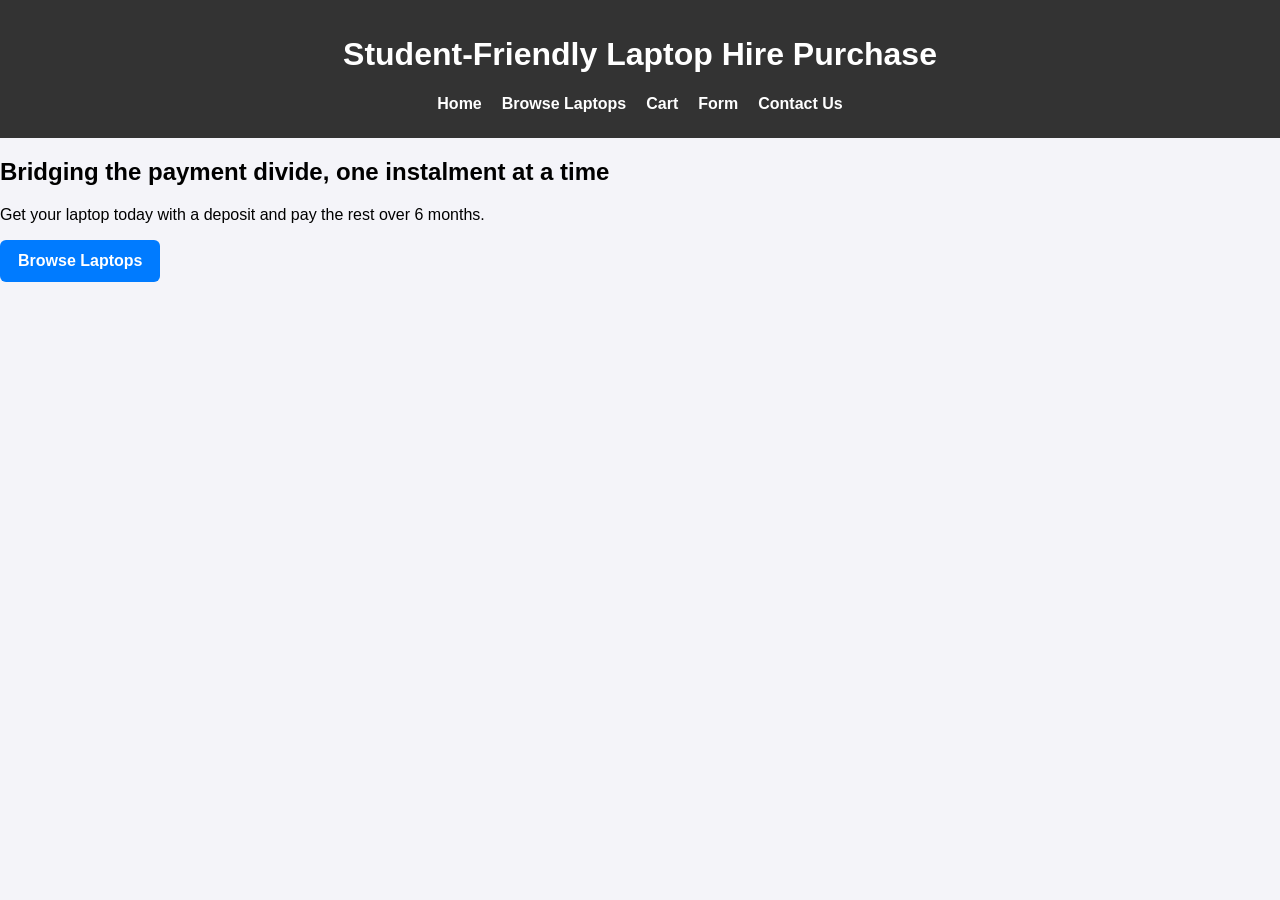
<file: index.html>
<!DOCTYPE html>
<html lang="en">
<head>
  <meta charset="UTF-8">
  <title>Insight Hive Laptop Hire Purchase</title>
  <link rel="stylesheet" href="style.css">
</head>
<body>
  <header>
    <h1>Student-Friendly Laptop Hire Purchase</h1>
    <nav>
      <ul>
        <li><a href="index.html">Home</a></li>
        <li><a href="browse.html">Browse Laptops</a></li>
        <li><a href="cart.html">Cart</a></li>
        <li><a href="form.html">Form</a></li>
        <li><a href="contact.html">Contact Us</a></li>
      </ul>
    </nav>
  </header>

  <main>
    <h2>Bridging the payment divide, one instalment at a time</h2>
    <p>Get your laptop today with a deposit and pay the rest over 6 months.</p>
    <a href="browse.html" class="btn">Browse Laptops</a>
  </main>
</body>
</html>
</file>
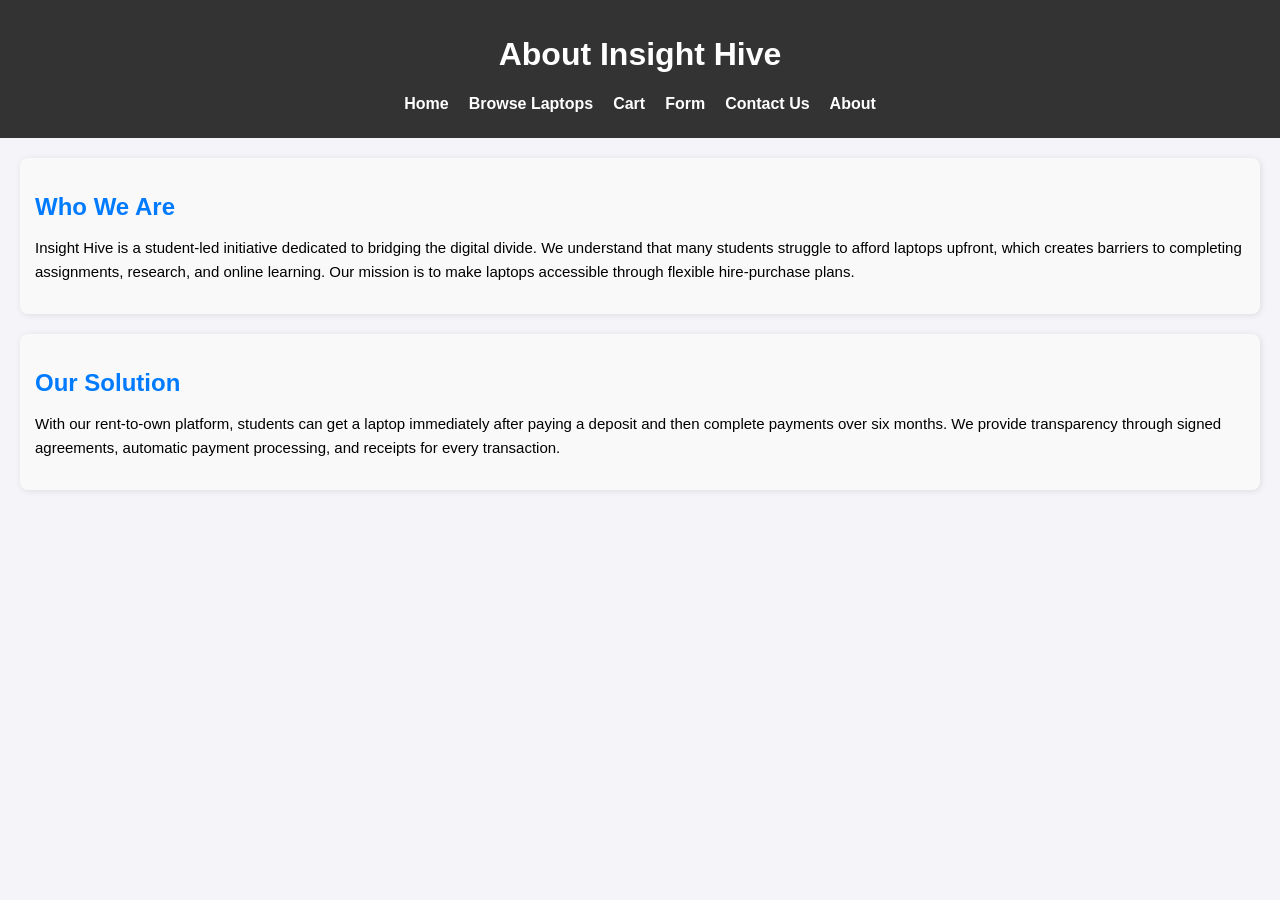
<file: about.html>
<!DOCTYPE html>
<html lang="en">
<head>
  <meta charset="UTF-8">
  <title>About Us - Insight Hive</title>
  <link rel="stylesheet" href="style.css">
</head>
<body>
  <header>
    <h1>About Insight Hive</h1>
    <nav>
      <ul>
        <li><a href="index.html">Home</a></li>
        <li><a href="browse.html">Browse Laptops</a></li>
        <li><a href="cart.html">Cart</a></li>
        <li><a href="form.html">Form</a></li>
        <li><a href="contact.html">Contact Us</a></li>
        <li><a href="about.html">About</a></li>
      </ul>
    </nav>
  </header>

  <main>
    <section class="about-section">
      <h2>Who We Are</h2>
      <p>
        Insight Hive is a student-led initiative dedicated to bridging the digital divide. 
        We understand that many students struggle to afford laptops upfront, which creates barriers 
        to completing assignments, research, and online learning. Our mission is to make laptops 
        accessible through flexible hire-purchase plans.
      </p>
    </section>

    <section class="about-section">
      <h2>Our Solution</h2>
      <p>
        With our rent-to-own platform, students can get a laptop immediately after paying a deposit 
        and then complete payments over six months. We provide transparency through signed agreements, 
        automatic payment processing, and receipts for every transaction.
      </p>
    </section>
</file>
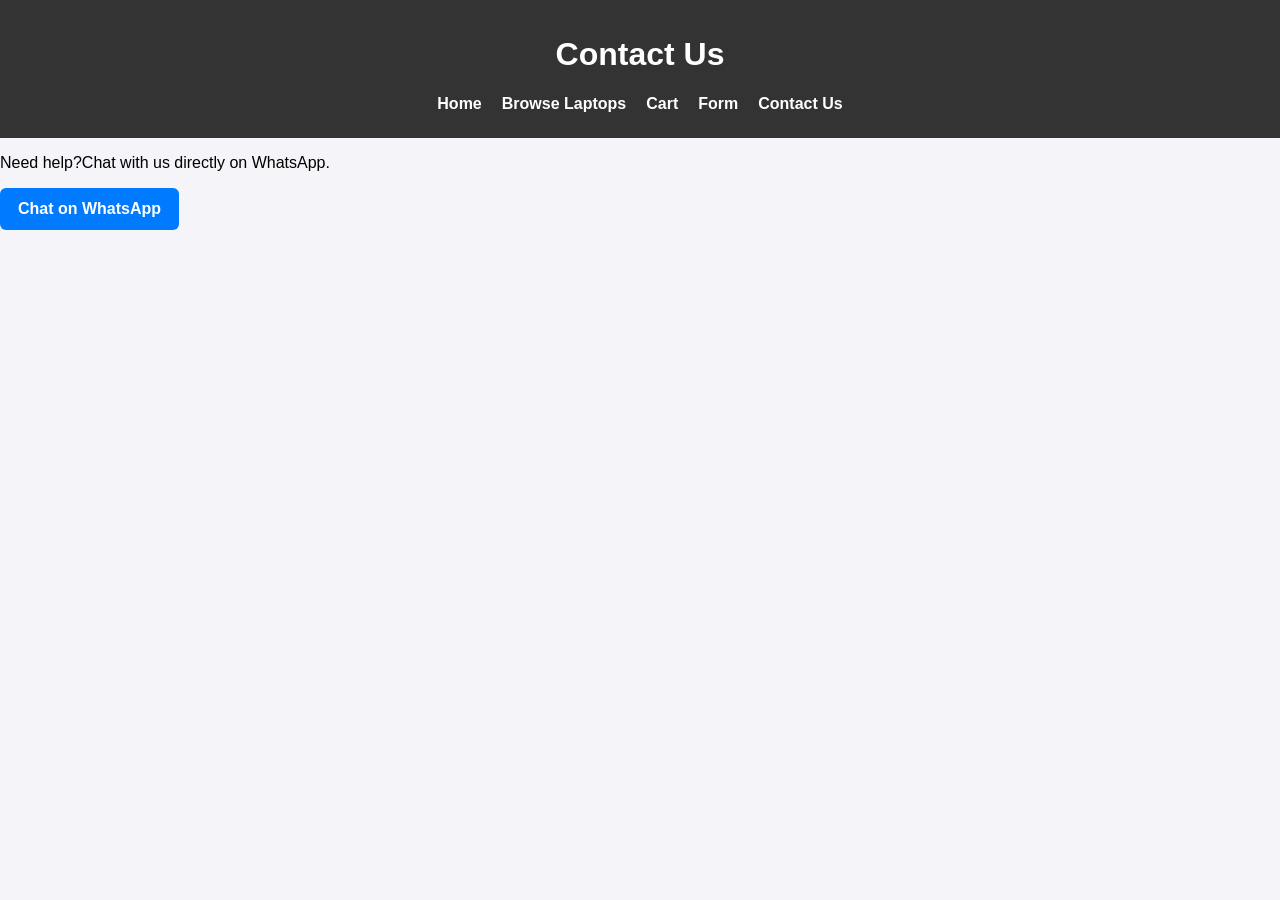
<file: contact.html>
<!DOCTYPE html>
<html lang="en">
<head>
  <meta charset="UTF-8">
  <title>Contact Us</title>
  <link rel="stylesheet" href="style.css">
</head>
<body>
  <header>
    <h1>Contact Us</h1>
    <nav>
      <ul>
        <li><a href="index.html">Home</a></li>
        <li><a href="browse.html">Browse Laptops</a></li>
        <li><a href="cart.html">Cart</a></li>
        <li><a href="form.html">Form</a></li>
        <li><a href="contact.html">Contact Us</a></li>
      </ul>
    </nav>
  </header>

  <main>
    <p>Need help?Chat with us directly on WhatsApp.</p>
    <a href="https://wa.me/<78549270>" class="btn">Chat on WhatsApp</a>
  </main>
</body>
</html>
</file>
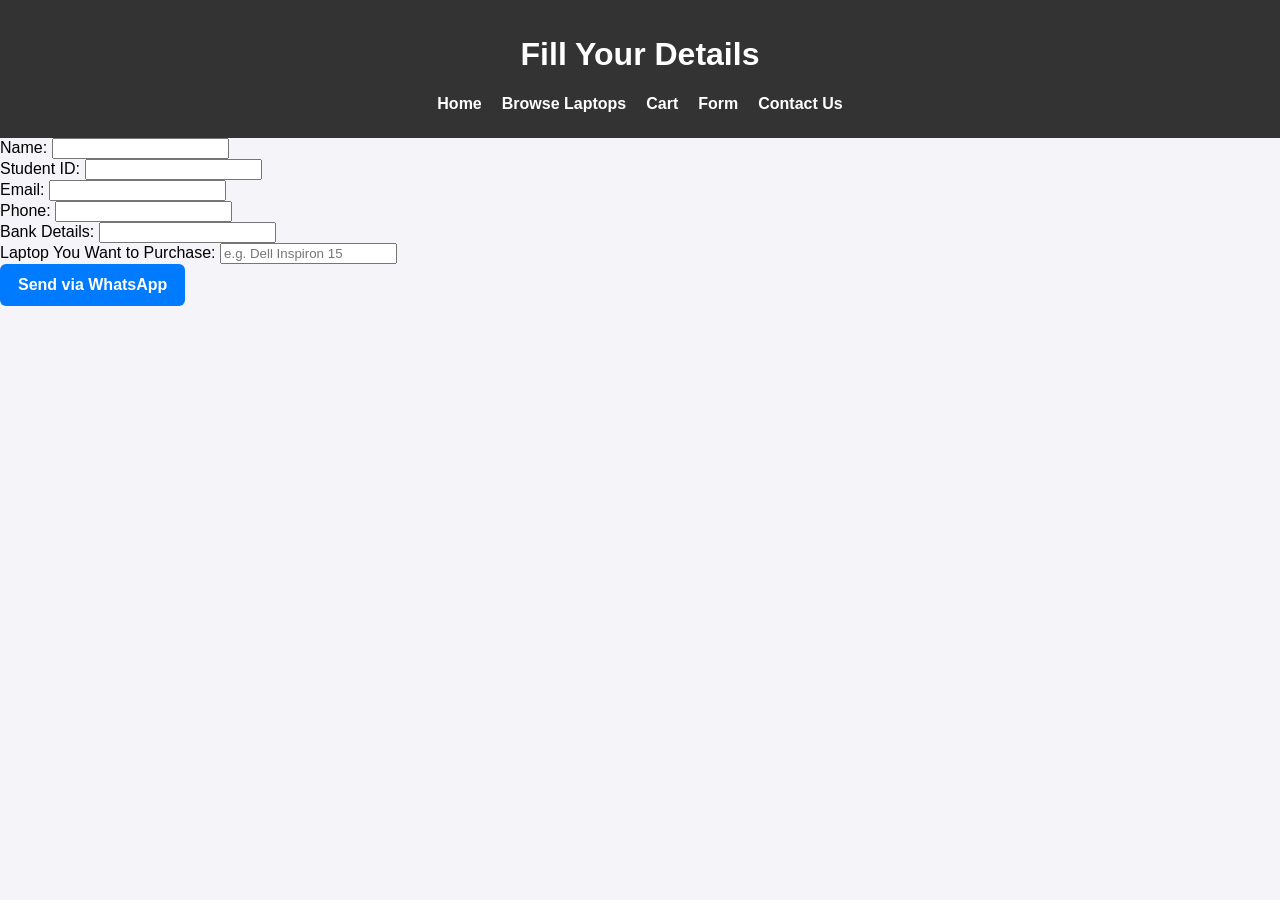
<file: form.html>
<!DOCTYPE html>
<html lang="en">
<head>
  <meta charset="UTF-8">
  <title>Checkout Form</title>
  <link rel="stylesheet" href="style.css">
</head>
<body>
  <header>
    <h1>Fill Your Details</h1>
    <nav>
      <ul>
        <li><a href="index.html">Home</a></li>
        <li><a href="browse.html">Browse Laptops</a></li>
        <li><a href="cart.html">Cart</a></li>
        <li><a href="form.html">Form</a></li>
        <li><a href="contact.html">Contact Us</a></li>
      </ul>
    </nav>
  </header>

 <main>
  <form id="checkout-form">
    <label>Name: <input type="text" name="name" required></label><br>
    <label>Student ID: <input type="text" name="studentid" required></label><br>
    <label>Email: <input type="email" name="email" required></label><br>
    <label>Phone: <input type="text" name="phone" required></label><br>
    <label>Bank Details: <input type="text" name="bank" required></label><br>
    <label>Laptop You Want to Purchase:
      <input type="text" name="laptop" id="laptop" placeholder="e.g. Dell Inspiron 15" required>
    </label><br>
    
    <button type="submit">Send via WhatsApp</button>
  </form>
</main>

<script>
  document.getElementById('checkout-form').addEventListener('submit', function(e) {
    e.preventDefault();
    const formData = new FormData(this);
    let message = "Laptop Purchase Request:\n";
    for (let [key, value] of formData.entries()) {
      message += `${key}: ${value}\n`;
    }
    // Replace <YOUR_NUMBER> with your WhatsApp business number
    window.open(`https://wa.me/<78549270>?text=${encodeURIComponent(message)}`, '_blank');
  });
</script>
</body>
</html>
</file>
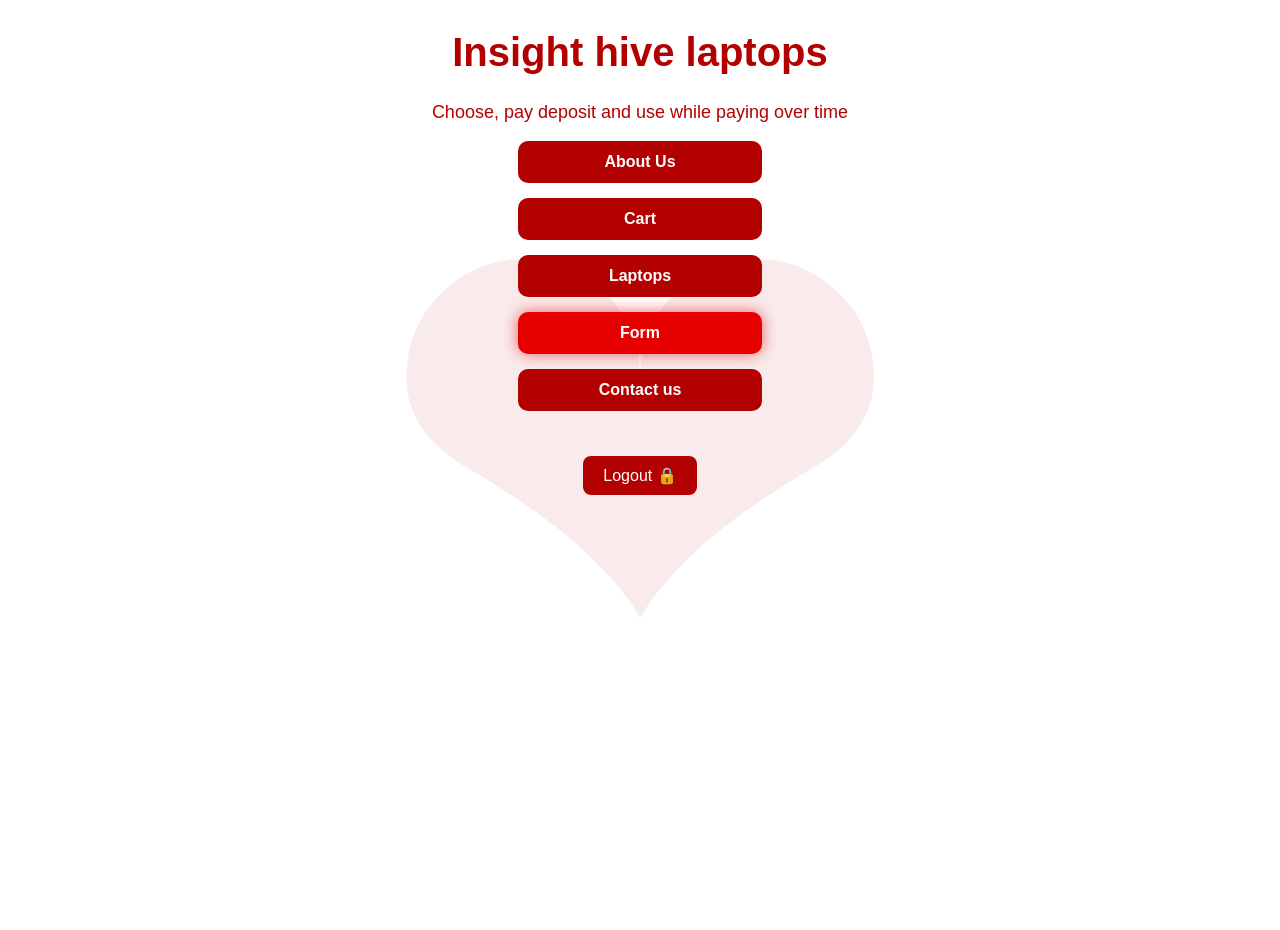
<file: home.html>
<!DOCTYPE html>
<html lang="en">
<head>
  <meta charset="UTF-8">
  <title>INSIGHT HIVE LAPTOPS PLATFORMS</title>
  <style>
    body { 
      font-family: Arial, sans-serif; 
      text-align: center; 
      margin: 0;
      padding: 0;
      background: white; /* White background */
      color: #b30000;   /* Deep red text */
      position: relative;
      min-height: 100vh;
      overflow-x: hidden;
    }

    /* Big red heart background */
    body::before {
      content: "❤";
      position: fixed;
      top: 50%;
      left: 50%;
      font-size: 40rem; /* Heart size */
      color: rgba(179, 0, 0, 0.08); /* Light transparent red */
      transform: translate(-50%, -50%);
      z-index: -1;
    }

    h1 {
      color: #b30000;
      margin-top: 30px;
      font-size: 2.5rem;
      animation: pulse 2.5s infinite;
    }

    @keyframes pulse {
      0% { transform: scale(1); }
      50% { transform: scale(1.05); }
      100% { transform: scale(1); }
    }

    p { font-size: 18px; }

    .container { max-width: 500px; margin: auto; }

    a { 
      display: block; 
      margin: 15px; 
      text-decoration: none; 
      color: white; 
      background: #b30000; 
      padding: 12px; 
      border-radius: 10px; 
      width: 220px; 
      margin-left: auto; 
      margin-right: auto; 
      font-weight: bold;
      transition: 0.3s;
    }

    a:hover { 
      background: white; 
      color: #b30000; 
      border: 2px solid #b30000;
      transform: scale(1.05); 
    }

    /* Highlight the Vault button */
    a[href="form.html"] {
      background: #e60000;
      box-shadow: 0 0 15px rgba(230, 0, 0, 0.6);
    }

    #notify {
      margin-top: 20px;
      font-weight: bold;
      color: #b30000;
    }

    button {
      background: #b30000;
      color: white;
      padding: 10px 20px;
      border: none;
      border-radius: 8px;
      cursor: pointer;
      margin-top: 25px;
      font-size: 1rem;
      transition: 0.3s;
    }

    button:hover {
      background: white;
      color: #b30000;
      border: 2px solid #b30000;
      transform: scale(1.05);
    }
  </style>
</head>
<body>
  <div class="container">
    <h1>Insight hive laptops</h1>
    <p>Choose, pay deposit and use while paying over time</p>

    <!-- Links -->
    <a href="about.html">About Us</a>
    <a href="cart.html">Cart</a>
    <a href="laptops.html">Laptops</a>
    <a href="form.html">Form</a>
    <a href="contact.html">Contact us</a>
   
    <p id="notify"></p>
    <button onclick="logout()">Logout 🔒</button>
  </div>

  <script>
    // Notification check
    function checkUpdate() {
      if (localStorage.getItem("newUpdate") === "true") {
        document.getElementById("notify").innerText = 
          "✨ New update added! Check new added laptops";
        localStorage.setItem("newUpdate", "false");
      }
    }
    checkUpdate();

    function logout() {
      localStorage.removeItem("cart");
      window.location.href = "index.html";
    }
  </script>
</body>
</html>
</file>
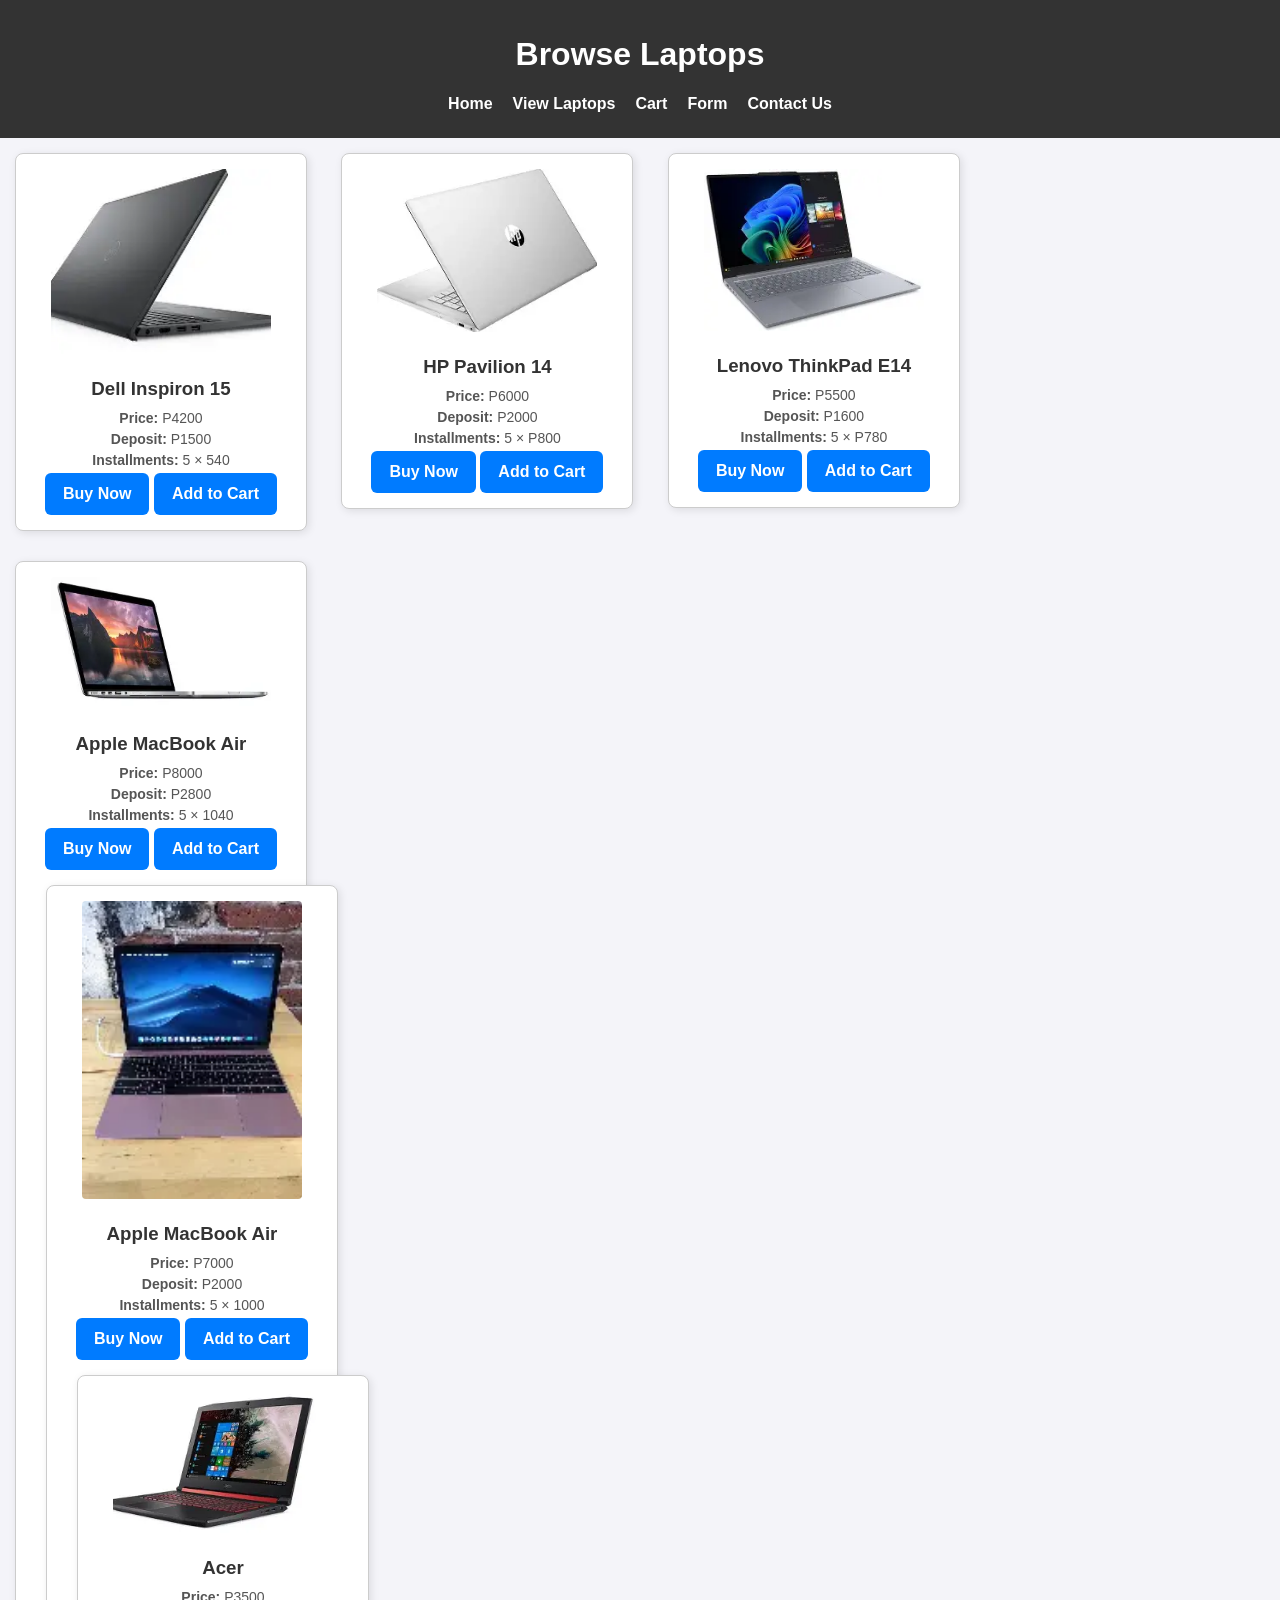
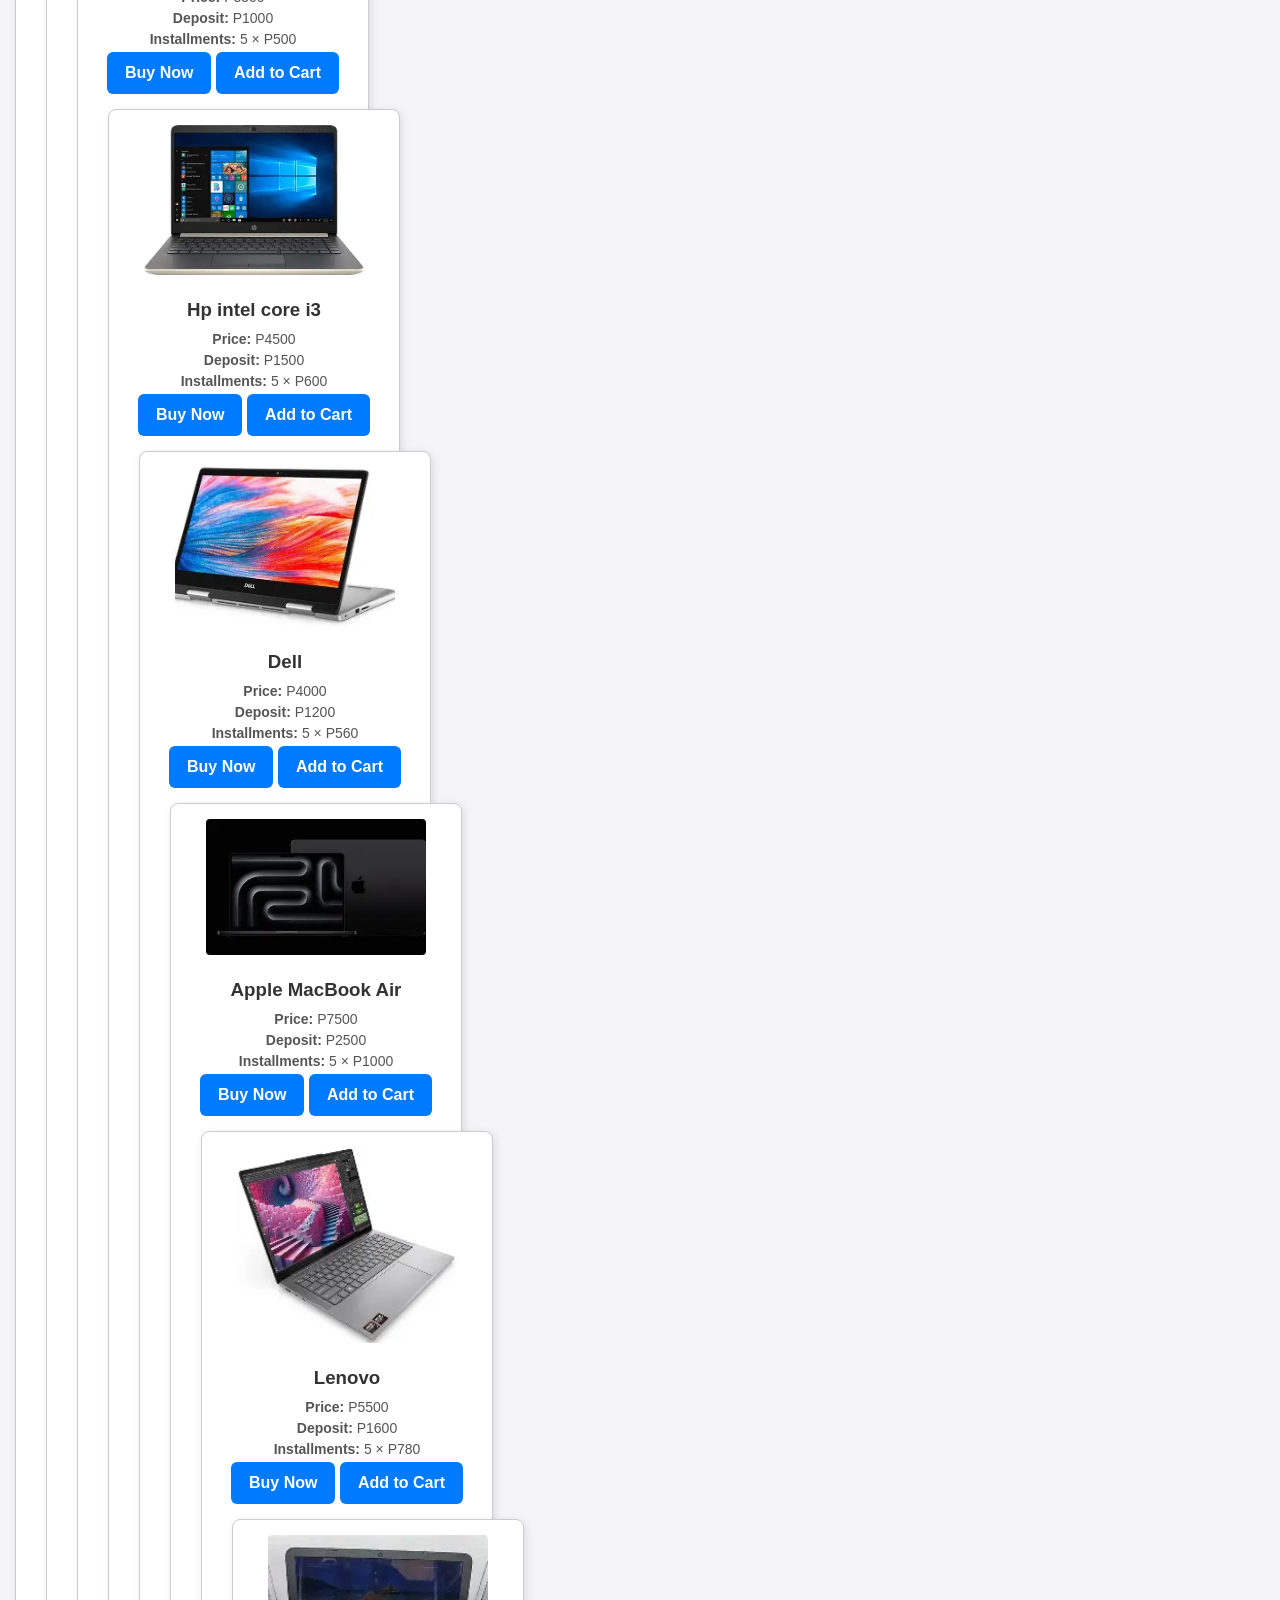
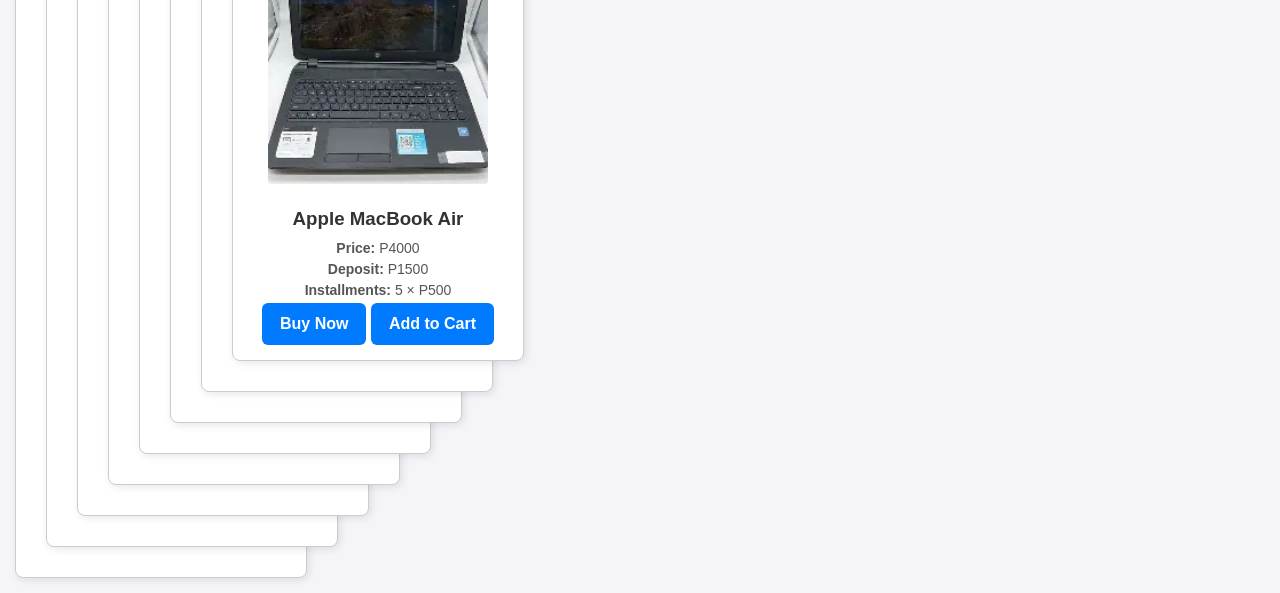
<file: Laptops.html>
<!DOCTYPE html>
<html lang="en">
<head>
  <meta charset="UTF-8">
  <title>Browse Laptops</title>
  <link rel="stylesheet" href="style.css">
  <script src="cart.js" defer></script>
</head>
<body>
  <header>
    <h1>Browse Laptops</h1>
    <nav>
      <ul>
        <li><a href="index.html">Home</a></li>
        <li><a href="browse.html">View Laptops</a></li>
        <li><a href="cart.html">Cart</a></li>
        <li><a href="form.html">Form</a></li>
        <li><a href="contact.html">Contact Us</a></li>
      </ul>
    </nav>
  </header>

  <main>
    <!-- Laptop 1 -->
    <div class="laptop-card">
      <img src="dell.jpg" alt="Dell Inspiron">
      <h3>Dell Inspiron 15</h3>
      <p><strong>Price:</strong> P4200</p>
      <p><strong>Deposit:</strong> P1500</p>
      <p><strong>Installments:</strong> 5 × 540</p>
      <button onclick="buyNow('Dell Inspiron 15')">Buy Now</button>
      <button onclick="addToCart('Dell Inspiron 15')">Add to Cart</button>
    </div>

    <!-- Laptop 2 -->
    <div class="laptop-card">
      <img src="hp.jpg" alt="HP Pavilion">
      <h3>HP Pavilion 14</h3>
      <p><strong>Price:</strong> P6000</p>
      <p><strong>Deposit:</strong> P2000</p>
      <p><strong>Installments:</strong> 5 × P800 </p>
      <button onclick="buyNow('HP Pavilion 14')">Buy Now</button>
      <button onclick="addToCart('HP Pavilion 14')">Add to Cart</button>
    </div>

    <!-- Laptop 3 -->
    <div class="laptop-card">
      <img src="lenovo.jpg" alt="Lenovo ThinkPad">
      <h3>Lenovo ThinkPad E14</h3>
      <p><strong>Price:</strong> P5500</p>
      <p><strong>Deposit:</strong> P1600</p>
      <p><strong>Installments:</strong> 5 × P780</p>
      <button onclick="buyNow('Lenovo ThinkPad E14')">Buy Now</button>
      <button onclick="addToCart('Lenovo ThinkPad E14')">Add to Cart</button>
    </div>

    <!-- Laptop 4 -->
    <div class="laptop-card">
      <img src="macbook.jpg" alt="MacBook Air">
      <h3>Apple MacBook Air</h3>
      <p><strong>Price:</strong> P8000</p>
      <p><strong>Deposit:</strong> P2800</p>
      <p><strong>Installments:</strong> 5 × 1040</p>
      <button onclick="buyNow('Apple MacBook Air')">Buy Now</button>
      <button onclick="addToCart('Apple MacBook Air')">Add to Cart</button>

      <!-- Laptop 5 -->
    <div class="laptop-card">
      <img src="book.jpg" alt="MacBook Air">
      <h3>Apple MacBook Air</h3>
      <p><strong>Price:</strong> P7000</p>
      <p><strong>Deposit:</strong> P2000</p>
      <p><strong>Installments:</strong> 5 × 1000</p>
      <button onclick="buyNow('Apple MacBook Air')">Buy Now</button>
      <button onclick="addToCart('Apple MacBook Air')">Add to Cart</button>

      <!-- Laptop 6 -->
    <div class="laptop-card">
      <img src="cer.jpg" alt="Acer">
      <h3>Acer</h3>
      <p><strong>Price:</strong> P3500</p>
      <p><strong>Deposit:</strong> P1000</p>
      <p><strong>Installments:</strong> 5 × P500</p>
      <button onclick="buyNow('Apple MacBook Air')">Buy Now</button>
      <button onclick="addToCart('Apple MacBook Air')">Add to Cart</button>

      <!-- Laptop 7 -->
    <div class="laptop-card">
      <img src="core.jpg" alt="Hp intel core i3">
      <h3>Hp intel core i3</h3>
      <p><strong>Price:</strong> P4500</p>
      <p><strong>Deposit:</strong> P1500</p>
      <p><strong>Installments:</strong> 5 × P600</p>
      <button onclick="buyNow('Apple MacBook Air')">Buy Now</button>
      <button onclick="addToCart('Apple MacBook Air')">Add to Cart</button>

      <!-- Laptop 8-->
    <div class="laptop-card">
      <img src="lap.jpg" alt="Dell">
      <h3>Dell</h3>
      <p><strong>Price:</strong> P4000</p>
      <p><strong>Deposit:</strong> P1200</p>
      <p><strong>Installments:</strong> 5 × P560</p>
      <button onclick="buyNow('Apple MacBook Air')">Buy Now</button>
      <button onclick="addToCart('Apple MacBook Air')">Add to Cart</button>

      <!-- Laptop 9 -->
    <div class="laptop-card">
      <img src="mac.jpg" alt="MacBook Air">
      <h3>Apple MacBook Air</h3>
      <p><strong>Price:</strong> P7500</p>
      <p><strong>Deposit:</strong> P2500</p>
      <p><strong>Installments:</strong> 5 × P1000</p>
      <button onclick="buyNow('Apple MacBook Air')">Buy Now</button>
      <button onclick="addToCart('Apple MacBook Air')">Add to Cart</button>

      <!-- Laptop 10 -->
    <div class="laptop-card">
      <img src="novo.jpg" alt="Lenovo">
      <h3>Lenovo</h3>
      <p><strong>Price:</strong> P5500</p>
      <p><strong>Deposit:</strong> P1600</p>
      <p><strong>Installments:</strong> 5 × P780</p>
      <button onclick="buyNow('Apple MacBook Air')">Buy Now</button>
      <button onclick="addToCart('Apple MacBook Air')">Add to Cart</button>

      <!-- Laptop 4 -->
    <div class="laptop-card">
      <img src="top.jpg" alt="MacBook Air">
      <h3>Apple MacBook Air</h3>
      <p><strong>Price:</strong> P4000</p>
      <p><strong>Deposit:</strong> P1500</p>
      <p><strong>Installments:</strong> 5 × P500</p>
      <button onclick="buyNow('Apple MacBook Air')">Buy Now</button>
      <button onclick="addToCart('Apple MacBook Air')">Add to Cart</button>
    </div>
  </main>
</body>
</html>
</file>
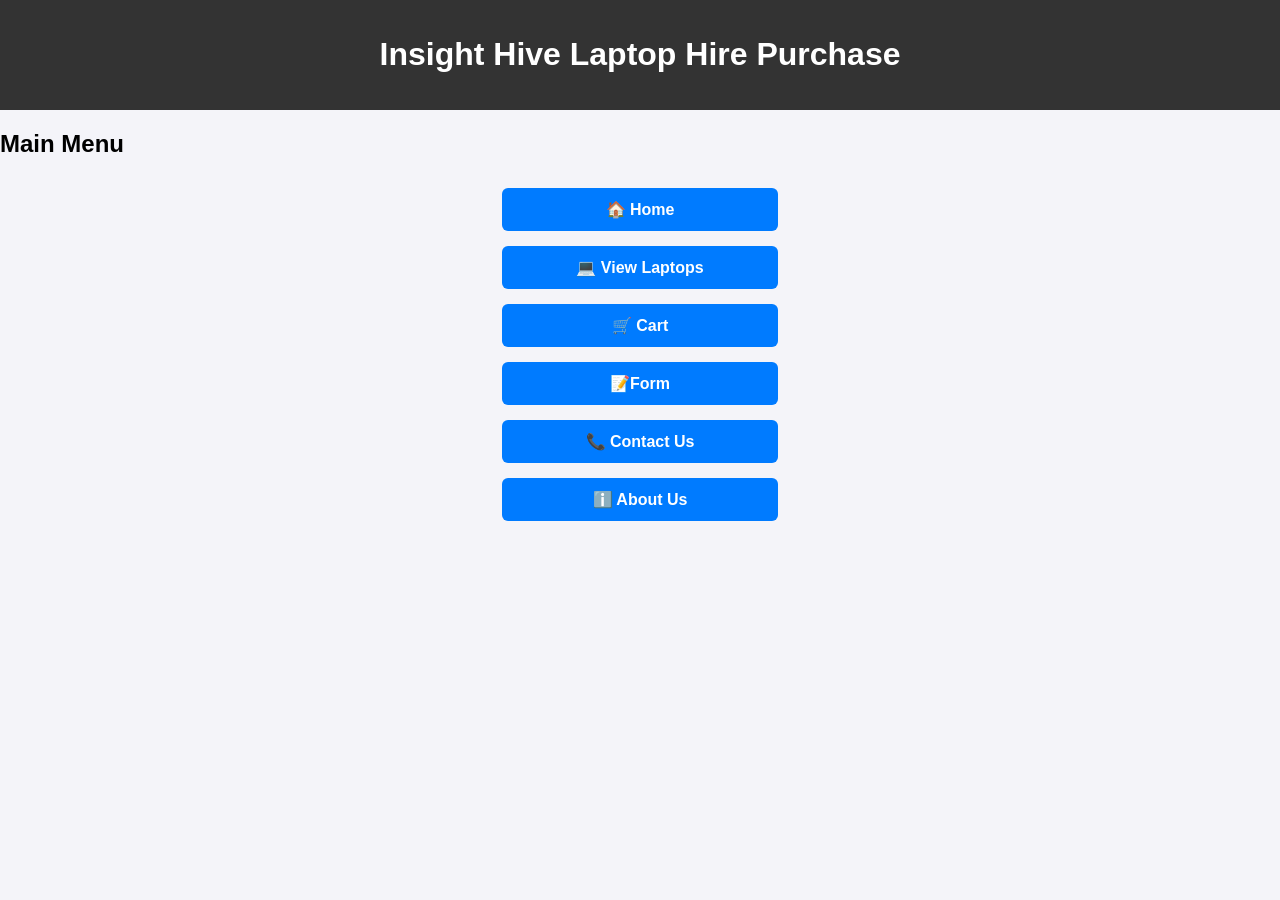
<file: menu.html>
<!DOCTYPE html>
<html lang="en">
<head>
  <meta charset="UTF-8">
  <title>Main Menu</title>
  <link rel="stylesheet" href="style.css">
</head>
<body>
  <header>
    <h1>Insight Hive Laptop Hire Purchase</h1>
  </header>

  <main>
    <h2>Main Menu</h2>
    <div class="menu-buttons">
      <a href="index.html" class="menu-btn">🏠 Home</a>
      <a href="browse.html" class="menu-btn">💻 View Laptops</a>
      <a href="cart.html" class="menu-btn">🛒 Cart</a>
      <a href="form.html" class="menu-btn">📝Form</a>
      <a href="contact.html" class="menu-btn">📞 Contact Us</a>
      <a href="about.html" class="menu-btn">ℹ️ About Us</a>
    </div>
  </main>
</body>
</html>
</file>
<file: style.css>
/* General Page Styling */
body {
  font-family: Arial, sans-serif;
  margin: 0;
  padding: 0;
  background: #f4f4f9;
}

header {
  background: #333;
  color: white;
  padding: 15px;
  text-align: center;
}

nav ul {
  list-style: none;
  display: flex;
  justify-content: center;
  gap: 20px;
  padding: 0;
  margin: 10px 0;
}

nav a {
  color: white;
  text-decoration: none;
  font-weight: bold;
}

nav a:hover {
  text-decoration: underline;
}

/* Universal Button Styling */
button, .btn, .menu-btn {
  display: inline-block;
  padding: 12px 18px;
  background: #007bff;
  color: white;
  text-decoration: none;
  font-size: 16px;
  font-weight: bold;
  border: none;
  border-radius: 6px;
  cursor: pointer;
  transition: background 0.3s ease, transform 0.2s ease;
}

button:hover, .btn:hover, .menu-btn:hover {
  background: #0056b3;
  transform: scale(1.05);
}

button:active, .btn:active, .menu-btn:active {
  background: #004080;
  transform: scale(0.98);
}

/* Menu Page Buttons */
.menu-buttons {
  display: flex;
  flex-direction: column;
  align-items: center;
  gap: 15px;
  margin-top: 30px;
}

.menu-btn {
  width: 240px;
  text-align: center;
}

/* Laptop Cards */
.laptop-card {
  border: 1px solid #ccc;
  padding: 15px;
  margin: 15px;
  width: 260px;
  display: inline-block;
  vertical-align: top;
  text-align: center;
  background: white;
  border-radius: 8px;
  box-shadow: 2px 2px 8px rgba(0,0,0,0.1);
}

.laptop-card img {
  width: 220px;
  height: auto;
  margin-bottom: 10px;
  border-radius: 4px;
}

.laptop-card h3 {
  margin: 10px 0;
  color: #333;
}

.laptop-card p {
  margin: 5px 0;
  font-size: 14px;
  color: #555;
}

/* About Page Sections */
.about-section {
  margin: 20px;
  padding: 15px;
  background: #f9f9f9;
  border-radius: 8px;
  box-shadow: 1px 1px 6px rgba(0,0,0,0.1);
}

.about-section h2 {
  color: #007bff;
  margin-bottom: 10px;
}

.about-section p, .about-section ul {
  font-size: 15px;
  line-height: 1.6;
}

.about-section ul {
  list-style: disc;
  margin-left: 20px;
}
</file>
